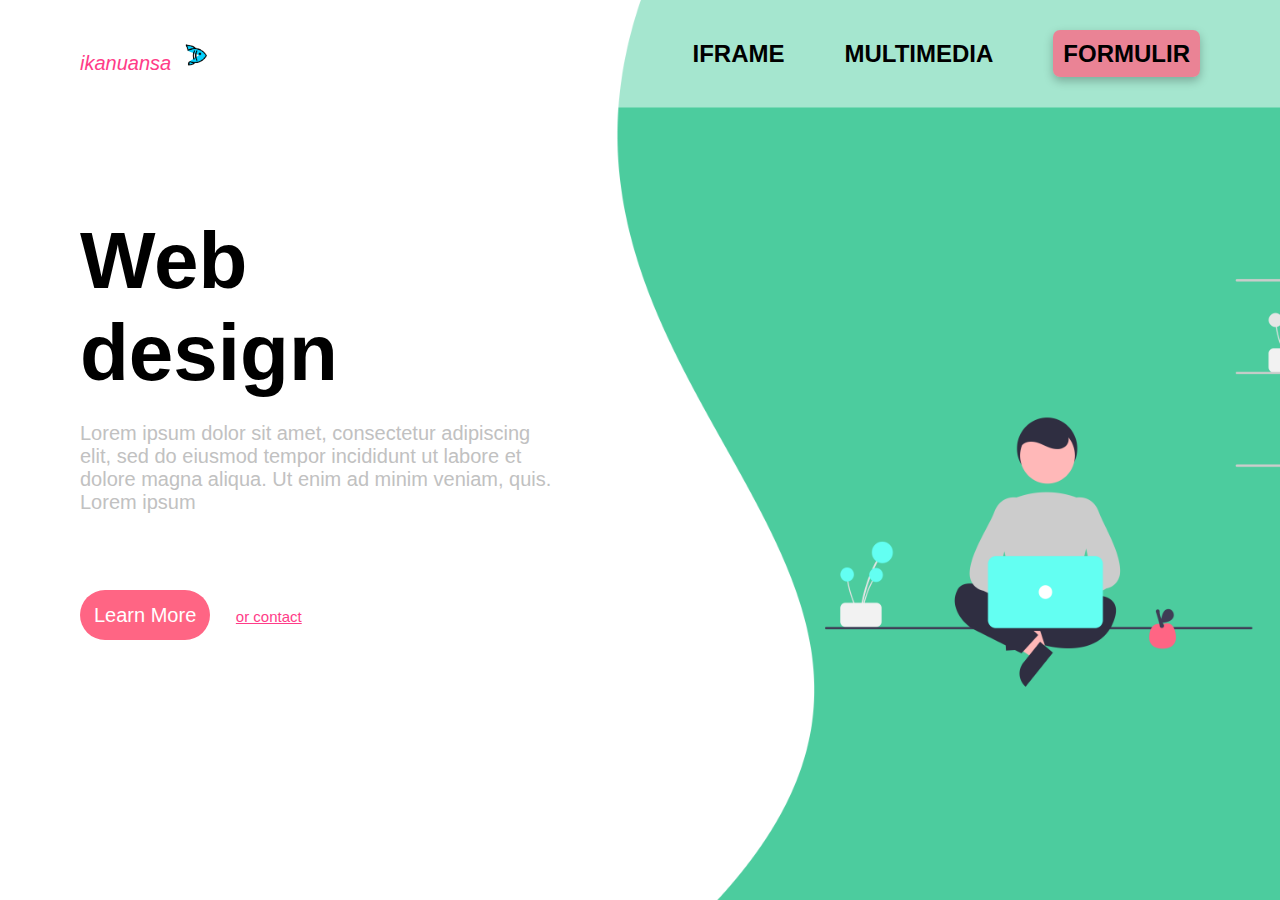
<file: index/index.html>
<!DOCTYPE html>
<html lang="en">
<head>
    <meta charset="UTF-8">
    <meta name="viewport" content="width=device-width, initial-scale=1.0">
    <title>Index</title>
    <link rel="stylesheet" href="style.css">
</head>
<body>
   <div class="main">
       <div class="container">
           <div class="navbar">
               <div class="logo">
                   <div>
                   <i>ikanuansa</i>
                <img src="Ikanuansa.png" width="30px" height="30px">
                </div>

            </div>
               <div class="menu">
                <ul>
                    <li><a style="color: black;" href="iframe/iframe.html">IFRAME</a></li>
                    <li><a style="color: black;" href="multimedia.html">MULTIMEDIA</a></li>
                    <li><a style="color: black;" href="formulir.html" class="btn">FORMULIR</a></li>
                </ul>
               </div>

           </div>
       <div class="main-content">
           <div class="text">
               <h1>Web</h1>
               <h1>design</h1>
               <br>
               <div class="description">
                Lorem ipsum dolor sit amet, consectetur adipiscing <br>
                 elit, sed do eiusmod tempor incididunt ut labore et <br>
                  dolore magna aliqua. Ut enim ad minim veniam, quis.
                  <br/>
                  Lorem ipsum
               </div>
               <div class="div-rounded">
               <a href="" class="btn-rounded">Learn More</a>
               <a href="" id="link">or contact</a>
            </div>
           </div>
       </div>
   </div>
</div>
    
</body>
</html>
</file>
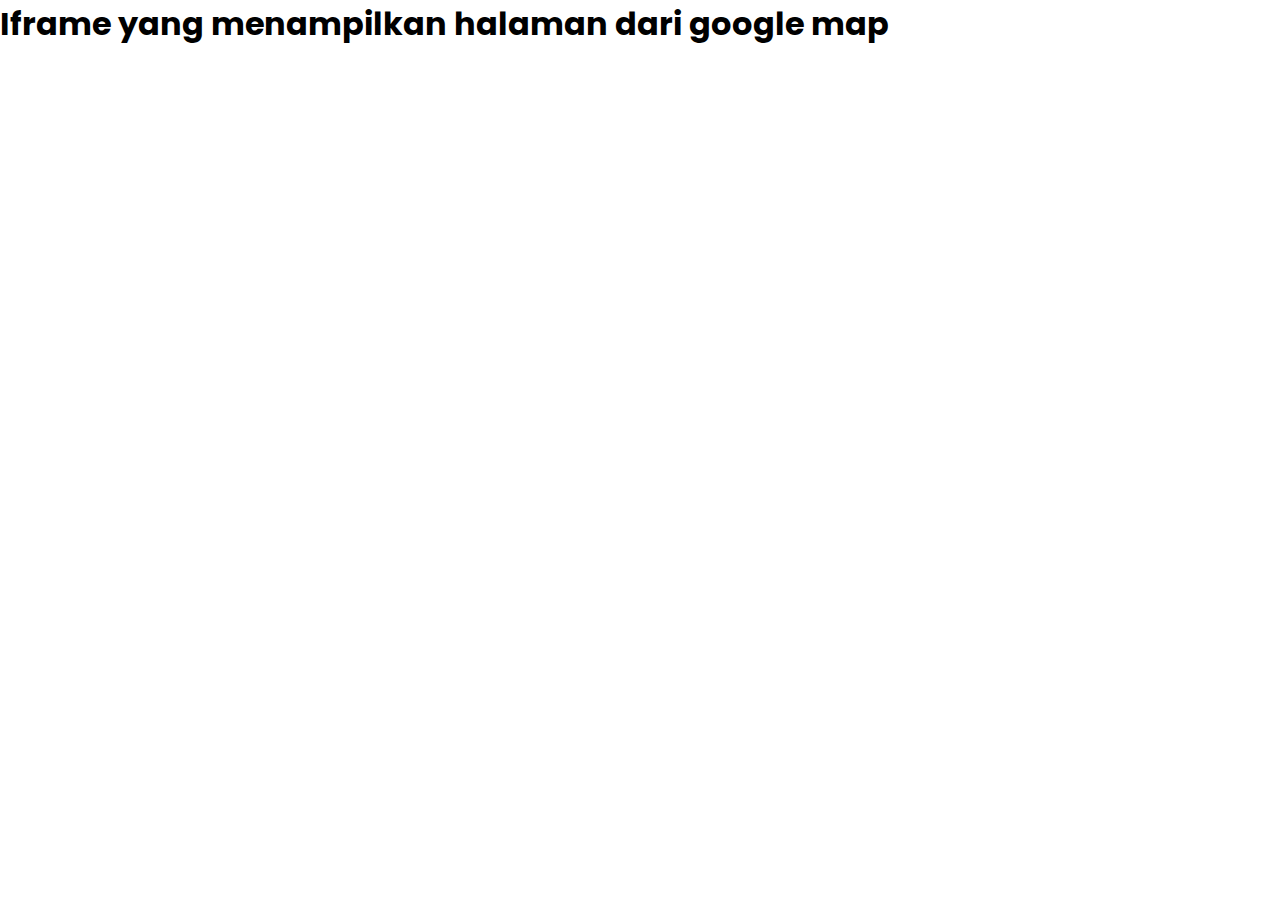
<file: index/iframe/iframe_google_map.html>
<!DOCTYPE html>
<html lang="en">
<head>
    <meta charset="UTF-8">
    <link rel="stylesheet" href="style.css">
    <meta name="viewport" content="width=device-width, initial-scale=1.0">
    <title>Iframe Google Map</title>
</head>
<body>
    <h1>Iframe yang menampilkan halaman dari google map</h1>
    <iframe src="https://www.google.com/maps/embed?pb=!1m18!1m12!1m3!1d3956.271206355248!2d109.2474256139327!3d-7.435213175314318!2m3!1f0!2f0!3f0!3m2!1i1024!2i768!4f13.1!3m3!1m2!1s0x2e655e9d1768e4d1%3A0x959269c10818fa0c!2sSMK%20Telkom%20Purwokerto!5e0!3m2!1sid!2sid!4v1597649100554!5m2!1sid!2sid" width="100%" height="500" frameborder="0" style="border:0;" allowfullscreen="" aria-hidden="false" tabindex="0"></iframe>
</body>
</html>
</file>
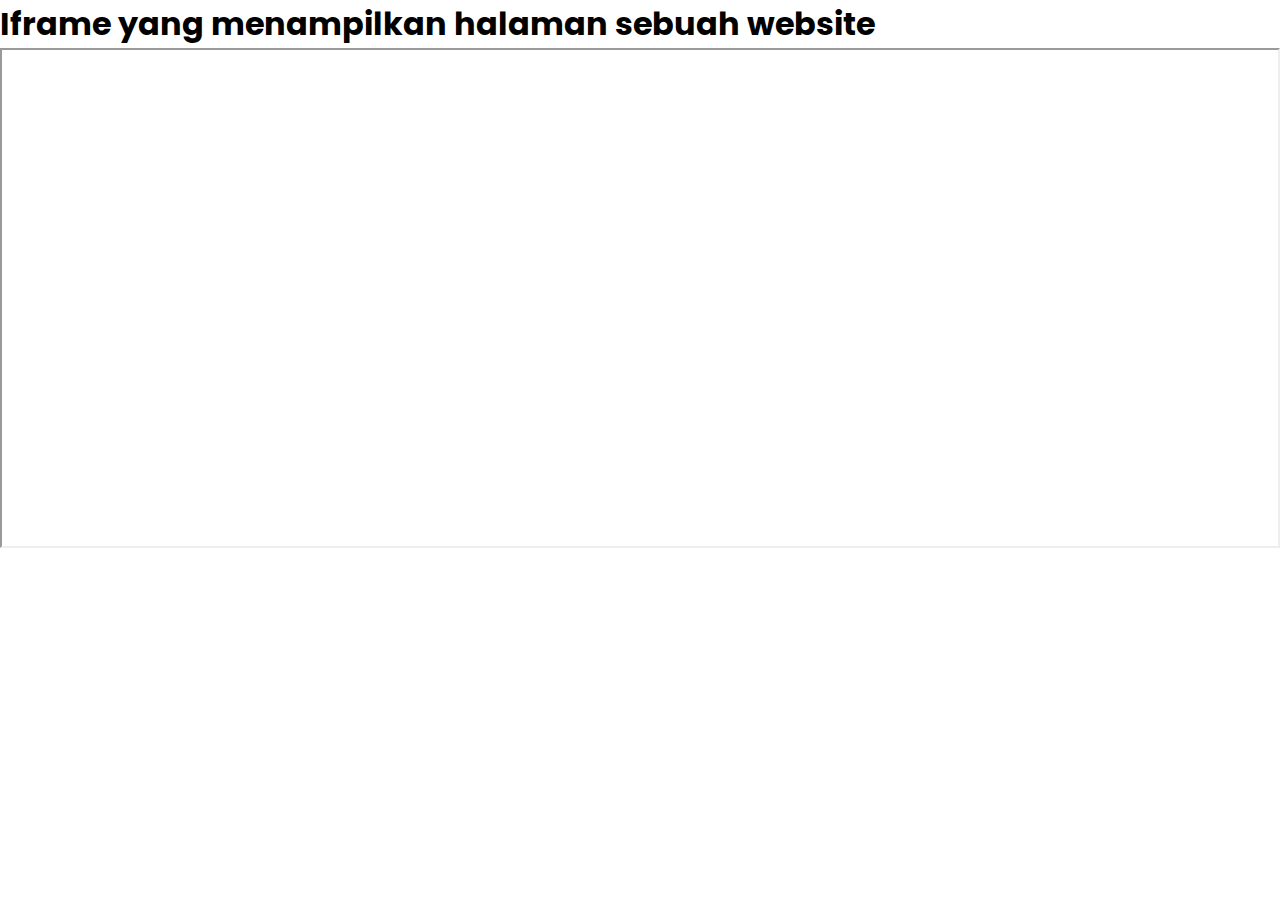
<file: index/iframe/iframe_website.html>
<!DOCTYPE html>
<html lang="en">
<head>
    <meta charset="UTF-8">
    <link rel="stylesheet" href="style.css">
    <meta name="viewport" content="width=device-width, initial-scale=1.0">
    <title>Iframe Website</title>
</head>
<body>
    <h1>Iframe yang menampilkan halaman sebuah website</h1>
    <iframe src="http://www.littlewebhut.com/html/iframe_tag/" width="100%" height="500">
    </iframe>
</body>
</html>
</file>
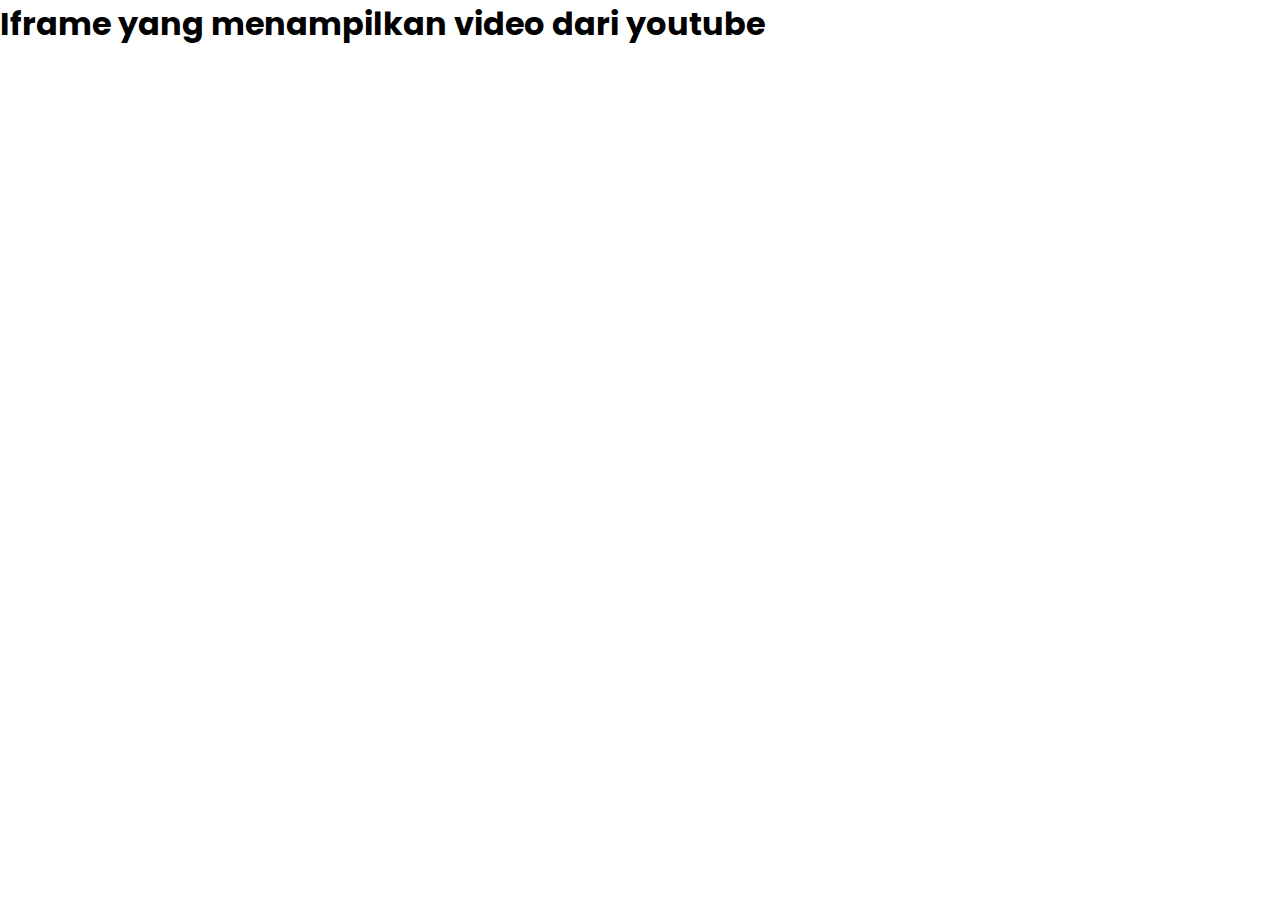
<file: index/iframe/iframe_youtube.html>
<!DOCTYPE html>
<html lang="en">
<head>
    <meta charset="UTF-8">
    <link rel="stylesheet" href="style.css">
    <meta name="viewport" content="width=device-width, initial-scale=1.0">
    <title>Iframe Youtube</title>
</head>
<body>
    <h1>Iframe yang menampilkan video dari youtube</h1>
    <iframe width="100%" height="800" src="https://www.youtube.com/embed/KIC0OK9nKXY" frameborder="0" allow="accelerometer; autoplay; encrypted-media; gyroscope; picture-in-picture" allowfullscreen></iframe>
</body>
</html>
</file>
<file: index/style.css>
*{
    margin: 0;
    padding: 0;
}
html{
    background-color: #fff;
    color: #c1c1c1;
    font-family: "Rubik", Arial, Helvetica, sans-serif;
    font-weight: 300;
    font-size: 20px;
    text-rendering: optimizeLegibility;
}
.main{
    width: 100%;
    height: 100vh;
    background: url("mybanner.png");
    background-size: cover;
}
.container{
    padding: 2rem 4rem;
}
.navbar{
    display: flex;
    color: #ff3c88;
}
.logo{
    flex: 2;
}
.menu{
    flex: 1;
    color: #000;
    font-size: 15px;
}
.menu>ul{
    display: flex;
    list-style: none;
}
.menu>li{
    padding: 5rem 1rem;
}
.menu a {
    text-decoration: none;
    color: #fff;
}
.menu .btn{
    padding: 0.5rem;
    border-radius: 7px;
    background: rgba(255, 101, 132, 0.77);
box-shadow: 0px 4px 10px rgba(0, 0, 0, 0.25);
}
.main-content{
    display: flex;
}
.text{
    flex: 1;
    padding-top: 7rem;
}
.banner{
    flex: 1;
    padding-top: 5rem;
}
.banner mybanner{
    height: 100%;
    width: 100%;
}
h1{
    font-size: 4rem;
    color: #000;
    font-weight: medium;
}
.btn-rounded{
    padding: 0.7rem;
    background-color: #FF6584;
    border-radius: 30px;
    
}
a{
    text-decoration: none;
    color: rgb(255, 255, 255);
}
#link{
    color: #ff3c88;
    text-decoration: underline;
    border: none;
    margin-left: 1rem;
    font-size: 15px;
}
.div-rounded{
    margin-top: 90px;
}
li{
    padding-left: 60px;
    font-style: normal;
    font-weight: bold;
    font-size: 24px;
}
</file>
<file: index/iframe/style.css>
@import url('https://fonts.googleapis.com/css?family=Poppins:400,500,600,700&display=swap');
*{
  margin: 0;
  padding: 0;
  box-sizing: border-box;
  font-family: 'Poppins', sans-serif;
}
.wrapper{
  position: fixed;
  top: 0;
  left: 0;
  height: 100%;
  width: 100%;
  background: linear-gradient(-135deg, #c850c0, #4158d0);
  clip-path: circle(25px at calc(100% - 45px) 45px);
  transition: all 0.3s ease-in-out;
}
#active:checked ~ .wrapper{
  clip-path: circle(75%);
}
.menu-btn{
  position: absolute;
  z-index: 2;
  right: 20px;
  top: 20px;
  height: 50px;
  width: 50px;
  text-align: center;
  line-height: 50px;
  border-radius: 50%;
  font-size: 20px;
  color: #fff;
  cursor: pointer;
  background: linear-gradient(-135deg, #c850c0, #4158d0);
  transition: all 0.3s ease-in-out;
}
#active:checked ~ .menu-btn{
  background: #fff;
  color: #4158d0;
}
#active:checked ~ .menu-btn i:before{
  content: "\f00d";
}
.wrapper ul{
  position: absolute;
  top: 50%;
  left: 50%;
  transform: translate(-50%, -50%);
  list-style: none;
  text-align: center;
}
.wrapper ul li{
  margin: 15px 0;
}
.wrapper ul li a{
  color: none;
  text-decoration: none;
  font-size: 30px;
  font-weight: 500;
  padding: 5px 30px;
  color: #fff;
  position: relative;
  line-height: 50px;
  transition: all 0.3s ease;
}
.wrapper ul li a:after{
  position: absolute;
  content: "";
  background: #fff;
  width: 100%;
  height: 50px;
  left: 0;
  border-radius: 50px;
  transform: scaleY(0);
  z-index: -1;
  transition: transform 0.3s ease;
}
.wrapper ul li a:hover:after{
  transform: scaleY(1);
}
.wrapper ul li a:hover{
  color: #4158d0;
}
input[type="checkbox"]{
  display: none;
}
.content{
  position: absolute;
  top: 50%;
  left: 50%;
  transform: translate(-50%, -50%);
  z-index: -1;
  text-align: center;
  width: 100%;
  color: #202020;
}
.content .title{
  font-size: 40px;
  font-weight: 700;
}
.content p{
  font-size: 35px;
  font-weight: 600;
}
</file>
